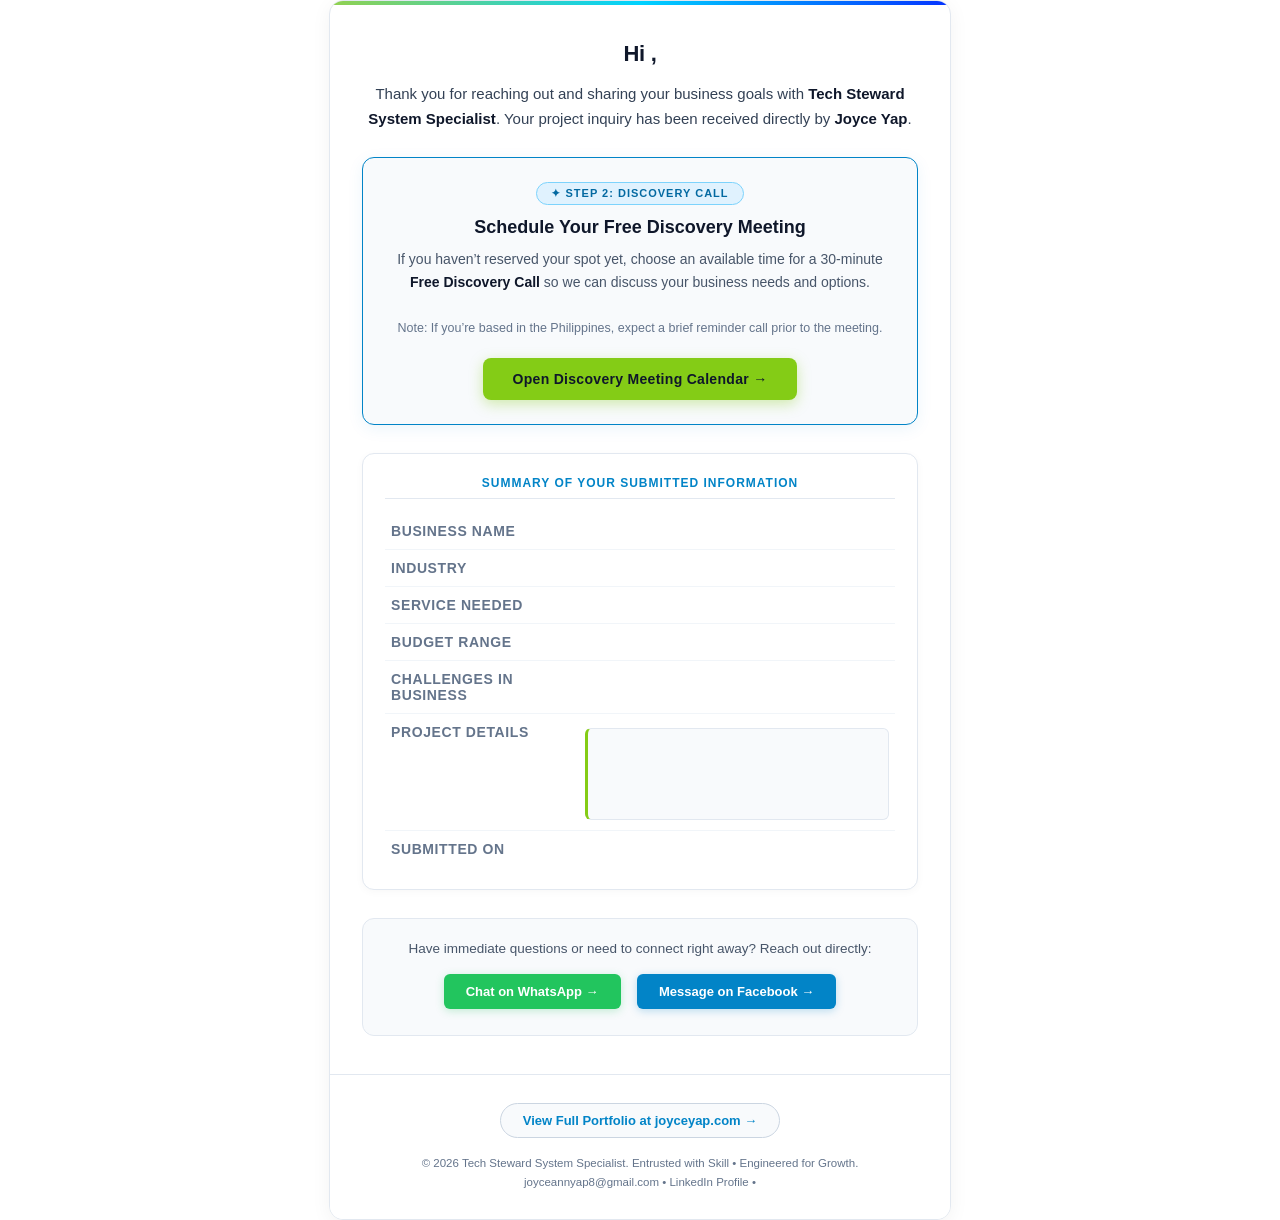
<file: SendEmailLead.html>
<!DOCTYPE html>
<html lang="en">

<head>
    <meta charset="UTF-8">
    <meta name="viewport" content="width=device-width, initial-scale=1.0">
    <title>Inquiry Confirmation — Tech Steward System Specialist</title>
    <style>
        /* RESET & BASE */
        body {
            margin: 0;
            padding: 0;
            background-color: #ffffff;
            font-family: -apple-system, BlinkMacSystemFont, 'Segoe UI', Roboto, 'Helvetica Neue', Arial, sans-serif;
            color: #1e293b;
            -webkit-font-smoothing: antialiased;
        }

        table {
            border-collapse: collapse;
        }

        /* WRAPPER CONTAINER (PLAIN WHITE BRAND LAYOUT) */
        .email-container {
            max-width: 620px;
            margin: 0 auto;
            background-color: #ffffff;
            border: 1px solid #e2e8f0;
            border-radius: 14px;
            overflow: hidden;
            box-shadow: 0 4px 20px rgba(0, 0, 0, 0.05);
        }

        /* TOP ACCENT BAR */
        .top-bar {
            height: 4px;
            background: linear-gradient(90deg, #92d14f 0%, #00d2ff 50%, #0533ff 100%);
            width: 100%;
        }

        /* BODY */
        .email-body {
            padding: 36px 32px 28px;
        }

        .greeting {
            font-size: 22px;
            font-weight: 800;
            color: #0f172a;
            margin: 0 0 14px;
            letter-spacing: -0.3px;
        }

        .intro-p {
            font-size: 15px;
            line-height: 1.68;
            color: #334155;
            margin: 0 0 26px;
        }

        .intro-p strong {
            color: #0f172a;
        }

        /* CALENDLY NEXT STEP HERO BOX */
        .calendly-hero-box {
            background: #f8fafc;
            border: 1.5px solid #0284c7;
            border-radius: 12px;
            padding: 24px;
            margin-bottom: 28px;
            text-align: center;
            box-shadow: 0 4px 16px rgba(2, 132, 199, 0.08);
        }

        .calendly-badge {
            display: inline-block;
            background: #e0f2fe;
            border: 1px solid #7dd3fc;
            color: #0369a1;
            font-size: 11px;
            font-weight: 800;
            text-transform: uppercase;
            letter-spacing: 1px;
            padding: 4px 14px;
            border-radius: 20px;
            margin-bottom: 12px;
        }

        .calendly-title {
            font-size: 18px;
            font-weight: 800;
            color: #0f172a;
            margin: 0 0 10px;
        }

        .calendly-desc {
            font-size: 14px;
            color: #475569;
            line-height: 1.6;
            margin: 0 0 20px;
        }

        .calendly-desc strong {
            color: #0f172a;
        }

        .btn-calendly-action {
            display: inline-block;
            background: #84cc16;
            color: #0f172a !important;
            font-weight: 800;
            text-decoration: none;
            padding: 13px 30px;
            border-radius: 8px;
            font-size: 14px;
            letter-spacing: 0.3px;
            box-shadow: 0 4px 14px rgba(132, 204, 22, 0.35);
        }

        /* SUBMISSION DETAILS SUMMARY CARD */
        .summary-card {
            background: #ffffff;
            border: 1px solid #e2e8f0;
            border-radius: 12px;
            padding: 22px;
            margin-bottom: 28px;
            box-shadow: 0 2px 8px rgba(0, 0, 0, 0.03);
        }

        .summary-header {
            font-size: 12px;
            text-transform: uppercase;
            letter-spacing: 1px;
            color: #0284c7;
            font-weight: 800;
            margin-bottom: 14px;
            border-bottom: 1px solid #e2e8f0;
            padding-bottom: 8px;
        }

        .summary-table {
            width: 100%;
            border-collapse: collapse;
        }

        .summary-table td {
            padding: 10px 6px;
            font-size: 14px;
            vertical-align: top;
            border-bottom: 1px solid #f1f5f9;
        }

        .summary-table tr:last-child td {
            border-bottom: none;
        }

        .summary-label {
            width: 38%;
            color: #64748b;
            font-weight: 700;
            text-transform: uppercase;
            font-size: 11px;
            letter-spacing: 0.6px;
        }

        .summary-val {
            color: #0f172a;
            font-weight: 600;
        }

        .summary-quote {
            background: #f8fafc;
            border: 1px solid #e2e8f0;
            border-left: 3px solid #84cc16;
            padding: 12px 14px;
            border-radius: 6px;
            color: #1e293b;
            font-size: 13.8px;
            line-height: 1.6;
            white-space: pre-wrap;
            margin-top: 4px;
        }

        /* QUICK CONTACT BLOCK */
        .chat-cta-block {
            background: #f8fafc;
            border: 1px solid #e2e8f0;
            border-radius: 12px;
            padding: 22px 20px;
            text-align: center;
            margin: 26px 0 10px;
        }

        .chat-cta-text {
            font-size: 13.5px;
            color: #475569;
            margin-bottom: 14px;
            font-weight: 500;
        }

        .btn-action {
            display: inline-block;
            padding: 10px 22px;
            border-radius: 6px;
            font-size: 13px;
            font-weight: 800;
            text-decoration: none;
            margin: 4px 6px;
        }

        .btn-primary {
            background: #22c55e;
            color: #ffffff !important;
            box-shadow: 0 2px 8px rgba(34, 197, 94, 0.25);
        }

        .btn-secondary {
            background: #0284c7;
            color: #ffffff !important;
            box-shadow: 0 2px 8px rgba(2, 132, 199, 0.25);
        }

        /* FOOTER */
        .email-footer {
            padding: 24px 30px 28px;
            background: #ffffff;
            border-top: 1px solid #e2e8f0;
            text-align: center;
        }

        .portfolio-link-banner {
            display: inline-block;
            background: #f8fafc;
            border: 1.5px solid #cbd5e1;
            padding: 9px 22px;
            border-radius: 20px;
            font-size: 13px;
            font-weight: 700;
            color: #0284c7;
            text-decoration: none;
            margin-top: 4px;
        }

        .portfolio-link-banner:hover {
            border-color: #0284c7;
            color: #0369a1;
        }

        .copyright {
            font-size: 11.5px;
            color: #64748b;
            line-height: 1.6;
            margin-top: 16px;
        }

        @media only screen and (max-width: 600px) {
            .email-container {
                border-radius: 0 !important;
                border: none !important;
                box-shadow: none !important;
            }

            .email-body,
            .email-footer {
                padding: 22px 18px !important;
            }
        }
    </style>
</head>

<body>
    <table width="100%" border="0" cellspacing="0" cellpadding="0"
        style="background-color: #ffffff; padding: 24px 10px;">
        <tr>
            <td align="center">
                <div class="email-container">
                    <!-- TOP ACCENT BAR -->
                    <div class="top-bar"></div>

                    <!-- BODY -->
                    <div class="email-body">
                        <div class="greeting">Hi
                            <?= name ?>,
                        </div>
                        <p class="intro-p">
                            Thank you for reaching out and sharing your business goals with <strong>Tech Steward System
                                Specialist</strong>.
                            Your project inquiry has been received directly by <strong>Joyce Yap</strong>.
                        </p>

                        <!-- NEXT STEP: CALENDLY DISCOVERY EMBED LINK -->
                        <div class="calendly-hero-box">
                            <div class="calendly-badge">✦ Step 2: Discovery Call</div>
                            <div class="calendly-title">Schedule Your Free Discovery Meeting</div>
                            <div class="calendly-desc">
                                If you haven’t reserved your spot yet, choose an available time for a 30-minute
                                <strong>Free Discovery Call</strong> so we can discuss your business needs and
                                options.<br><br>
                                <span style="color: #64748b; font-size: 12.5px;">Note: If you’re based in the
                                    Philippines, expect a brief reminder call prior to the meeting.</span>
                            </div>
                            <a href="<?= calendlyUrl ?>" class="btn-calendly-action" target="_blank">
                                Open Discovery Meeting Calendar &rarr;
                            </a>
                        </div>

                        <!-- SUBMISSION SUMMARY CARD -->
                        <div class="summary-card">
                            <div class="summary-header">Summary of Your Submitted Information</div>
                            <table class="summary-table">
                                <tr>
                                    <td class="summary-label">Business Name</td>
                                    <td class="summary-val"><strong>
                                            <?= businessName || 'Not specified' ?>
                                        </strong></td>
                                </tr>
                                <tr>
                                    <td class="summary-label">Industry</td>
                                    <td class="summary-val">
                                        <?= businessIndustry || 'Not specified' ?>
                                    </td>
                                </tr>
                                <tr>
                                    <td class="summary-label">Service Needed</td>
                                    <td class="summary-val" style="color: #0284c7; font-weight: 700;">
                                        <?= serviceNeeded ?>
                                    </td>
                                </tr>
                                <tr>
                                    <td class="summary-label">Budget Range</td>
                                    <td class="summary-val" style="color: #16a34a; font-weight: 700;">
                                        <?= budget ?>
                                    </td>
                                </tr>
                                <tr>
                                    <td class="summary-label">Challenges in Business</td>
                                    <td class="summary-val">
                                        <?= challenges || 'Not specified' ?>
                                    </td>
                                </tr>
                                <tr>
                                    <td class="summary-label">Project Details</td>
                                    <td class="summary-val">
                                        <div class="summary-quote">
                                            <?= message ?>
                                        </div>
                                    </td>
                                </tr>
                                <tr>
                                    <td class="summary-label">Submitted On</td>
                                    <td class="summary-val" style="font-size: 12.5px; color: #64748b;">
                                        <?= timestamp ?>
                                    </td>
                                </tr>
                            </table>
                        </div>

                        <!-- QUICK MESSAGING ACTIONS -->
                        <div class="chat-cta-block">
                            <div class="chat-cta-text">Have immediate questions or need to connect right away? Reach out
                                directly:</div>
                            <a href="https://wa.me/639557049350?text=Hi%20Joyce!%20I%20just%20submitted%20an%20inquiry%20via%20your%20portfolio."
                                class="btn-action btn-primary" target="_blank">Chat on WhatsApp &rarr;</a>
                            <a href="https://m.me/joyceanngonzalesyap" class="btn-action btn-secondary"
                                target="_blank">Message on Facebook &rarr;</a>
                        </div>
                    </div>

                    <!-- FOOTER & PORTFOLIO LINK -->
                    <div class="email-footer">
                        <a href="https://joyceyap.com" class="portfolio-link-banner" target="_blank">
                            View Full Portfolio at joyceyap.com &rarr;
                        </a>

                        <div class="copyright">
                            &copy; 2026 Tech Steward System Specialist. Entrusted with Skill &bull; Engineered for
                            Growth.<br>
                            <a href="mailto:joyceannyap8@gmail.com"
                                style="color: #64748b; text-decoration: none;">joyceannyap8@gmail.com</a> &bull;
                            <a href="https://www.linkedin.com/in/joyceannyap"
                                style="color: #64748b; text-decoration: none;" target="_blank">LinkedIn Profile</a>
                            &bull;
                        </div>
                    </div>
                </div>
            </td>
        </tr>
    </table>
</body>

</html>
</file>
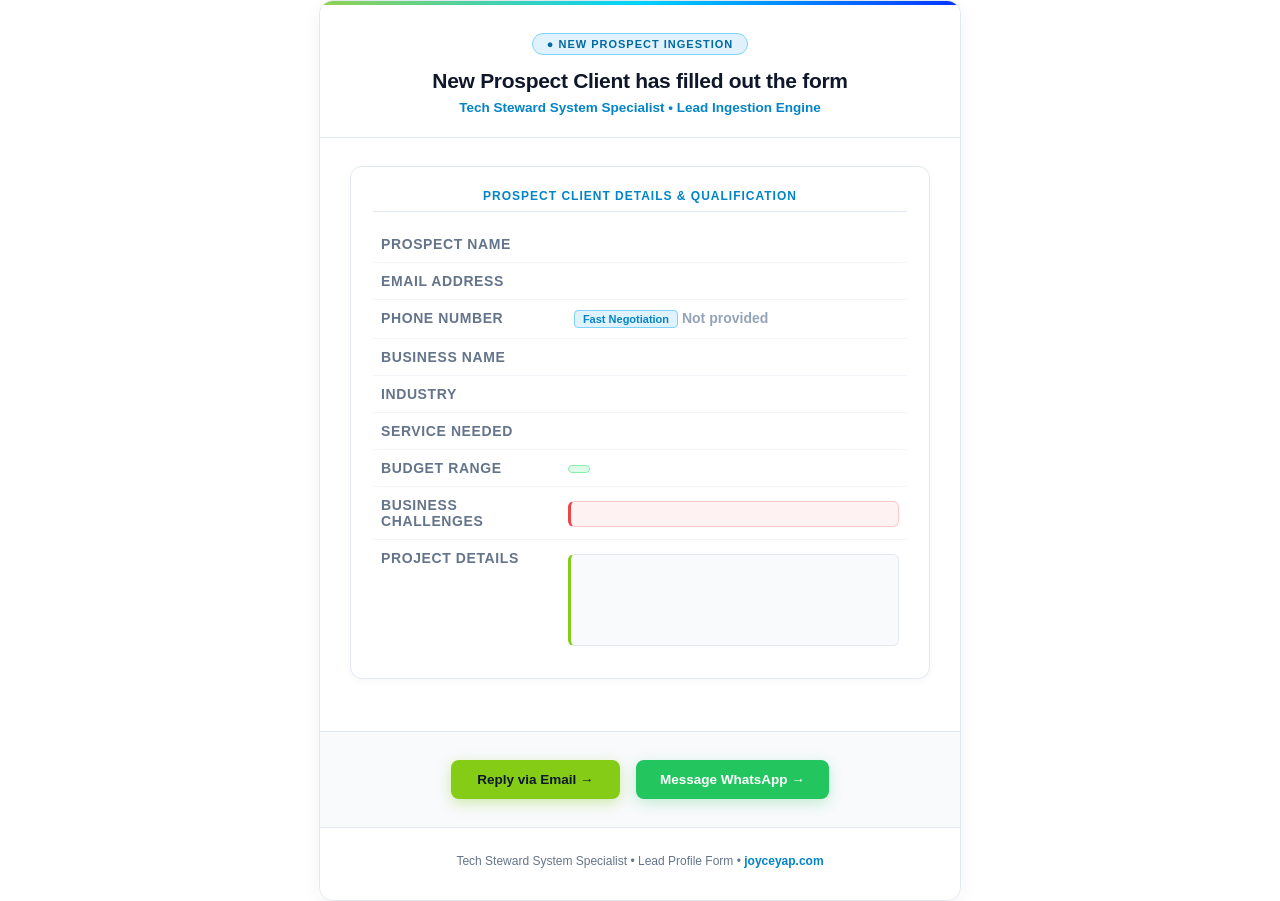
<file: SendEmailOwner.html>
<!DOCTYPE html>
<html lang="en">

<head>
    <meta charset="UTF-8">
    <meta name="viewport" content="width=device-width, initial-scale=1.0">
    <title>New Prospect Inquiry — Tech Steward System Specialist</title>
    <style>
        /* RESET & BASE */
        body {
            margin: 0;
            padding: 0;
            background-color: #ffffff;
            font-family: -apple-system, BlinkMacSystemFont, 'Segoe UI', Roboto, 'Helvetica Neue', Arial, sans-serif;
            color: #1e293b;
            -webkit-font-smoothing: antialiased;
        }

        table {
            border-collapse: collapse;
        }

        /* WRAPPER CONTAINER (PLAIN WHITE BRAND LAYOUT) */
        .email-container {
            max-width: 640px;
            margin: 0 auto;
            background-color: #ffffff;
            border: 1px solid #e2e8f0;
            border-radius: 14px;
            overflow: hidden;
            box-shadow: 0 4px 20px rgba(0, 0, 0, 0.05);
        }

        /* TOP ACCENT BAR */
        .top-accent {
            height: 4px;
            background: linear-gradient(90deg, #92d14f 0%, #00d2ff 50%, #0533ff 100%);
            width: 100%;
        }

        /* HEADER */
        .header {
            background: #ffffff;
            padding: 28px 30px 22px;
            border-bottom: 1px solid #e2e8f0;
        }

        .badge-row {
            margin-bottom: 12px;
        }

        .badge {
            display: inline-block;
            background: #e0f2fe;
            border: 1px solid #7dd3fc;
            color: #0369a1;
            padding: 4px 14px;
            border-radius: 20px;
            font-size: 11px;
            font-weight: 800;
            text-transform: uppercase;
            letter-spacing: 1px;
        }

        .time-badge {
            font-size: 12px;
            color: #64748b;
            font-weight: 600;
            float: right;
            padding-top: 3px;
        }

        .title {
            color: #0f172a;
            font-size: 21px;
            font-weight: 800;
            margin: 0 0 6px;
            letter-spacing: -0.3px;
            line-height: 1.3;
        }

        .subtitle {
            color: #0284c7;
            font-size: 13.5px;
            font-weight: 600;
            margin: 0;
        }

        /* CONTENT */
        .content {
            padding: 28px 30px;
        }

        .details-box {
            background: #ffffff;
            border: 1px solid #e2e8f0;
            border-radius: 12px;
            padding: 22px;
            margin-bottom: 24px;
            box-shadow: 0 2px 8px rgba(0, 0, 0, 0.03);
        }

        .details-header {
            font-size: 12px;
            text-transform: uppercase;
            letter-spacing: 1px;
            color: #0284c7;
            font-weight: 800;
            margin-bottom: 14px;
            border-bottom: 1px solid #e2e8f0;
            padding-bottom: 8px;
        }

        .table-details {
            width: 100%;
            border-collapse: collapse;
        }

        .table-details td {
            padding: 10px 8px;
            border-bottom: 1px solid #f1f5f9;
            vertical-align: top;
            font-size: 14px;
        }

        .table-details tr:last-child td {
            border-bottom: none;
        }

        .td-label {
            width: 35%;
            font-size: 11px;
            text-transform: uppercase;
            letter-spacing: 0.6px;
            color: #64748b;
            font-weight: 700;
        }

        .td-val {
            color: #0f172a;
            font-weight: 600;
        }

        .ph-badge {
            display: inline-block;
            background: #e0f2fe;
            color: #0284c7;
            border: 1px solid #7dd3fc;
            padding: 2px 8px;
            border-radius: 4px;
            font-size: 11px;
            margin-left: 6px;
            font-weight: 700;
        }

        .budget-badge {
            display: inline-block;
            background: #dcfce7;
            color: #15803d;
            font-weight: 700;
            padding: 3px 10px;
            border-radius: 6px;
            border: 1px solid #86efac;
        }

        .challenges-block {
            background: #fef2f2;
            border: 1px solid #fecaca;
            border-left: 3px solid #ef4444;
            padding: 12px 14px;
            border-radius: 6px;
            color: #991b1b;
            font-size: 13.8px;
            line-height: 1.55;
            margin-top: 4px;
        }

        .message-block {
            background: #f8fafc;
            border: 1px solid #e2e8f0;
            border-left: 3px solid #84cc16;
            padding: 12px 14px;
            border-radius: 6px;
            color: #1e293b;
            font-size: 13.8px;
            line-height: 1.6;
            white-space: pre-wrap;
            margin-top: 4px;
        }

        /* ACTIONS */
        .actions {
            text-align: center;
            padding: 22px 30px;
            background: #f8fafc;
            border-top: 1px solid #e2e8f0;
        }

        .reply-btn {
            display: inline-block;
            background: #84cc16;
            color: #0f172a !important;
            font-weight: 800;
            text-decoration: none;
            padding: 12px 26px;
            border-radius: 8px;
            font-size: 13.5px;
            margin: 6px 6px;
            box-shadow: 0 4px 14px rgba(132, 204, 22, 0.35);
        }

        .call-btn {
            display: inline-block;
            background: #22c55e;
            color: #ffffff !important;
            font-weight: 800;
            text-decoration: none;
            padding: 12px 24px;
            border-radius: 8px;
            font-size: 13.5px;
            margin: 6px 6px;
            box-shadow: 0 4px 14px rgba(34, 197, 94, 0.25);
        }

        /* FOOTER */
        .footer {
            font-size: 12px;
            color: #64748b;
            text-align: center;
            padding: 24px 30px 28px;
            background: #ffffff;
            border-top: 1px solid #e2e8f0;
            line-height: 1.6;
        }

        .footer a {
            color: #0284c7;
            text-decoration: none;
            font-weight: 600;
        }

        .footer a:hover {
            color: #0369a1;
        }

        @media only screen and (max-width: 600px) {
            .email-container {
                border-radius: 0 !important;
                border: none !important;
                box-shadow: none !important;
            }

            .header,
            .content,
            .actions,
            .footer {
                padding: 20px 16px !important;
            }

            .time-badge {
                float: none;
                display: block;
                margin-top: 6px;
            }
        }
    </style>
</head>

<body>
    <table width="100%" border="0" cellspacing="0" cellpadding="0"
        style="background-color: #ffffff; padding: 24px 10px;">
        <tr>
            <td align="center">
                <div class="email-container">
                    <!-- TOP ACCENT BAR -->
                    <div class="top-accent"></div>

                    <!-- HEADER -->
                    <div class="header">
                        <div class="badge-row">
                            <span class="badge">● New Prospect Ingestion</span>
                            <span class="time-badge">
                                <?= timestamp ?>
                            </span>
                        </div>
                        <div class="title">New Prospect Client has filled out the form</div>
                        <div class="subtitle">Tech Steward System Specialist • Lead Ingestion Engine</div>
                    </div>

                    <!-- CONTENT -->
                    <div class="content">
                        <div class="details-box">
                            <div class="details-header">Prospect Client Details &amp; Qualification</div>
                            <table class="table-details">
                                <tr>
                                    <td class="td-label">Prospect Name</td>
                                    <td class="td-val"><strong>
                                            <?= name ?>
                                        </strong></td>
                                </tr>
                                <tr>
                                    <td class="td-label">Email Address</td>
                                    <td class="td-val">
                                        <a href="mailto:<?= email ?>"
                                            style="color: #0284c7; text-decoration: none; font-weight: 700;">
                                            <?= email ?>
                                        </a>
                                    </td>
                                </tr>
                                <tr>
                                    <td class="td-label">Phone Number</td>
                                    <td class="td-val">
                                        <? if (phone && phone.trim() !== '') { ?>
                                        <strong>
                                            <?= phone ?>
                                        </strong>
                                        <span class="ph-badge">Fast Negotiation</span>
                                        <? } else { ?>
                                        <span style="color: #94a3b8;">Not provided</span>
                                        <? } ?>
                                    </td>
                                </tr>
                                <tr>
                                    <td class="td-label">Business Name</td>
                                    <td class="td-val"><strong>
                                            <?= businessName || 'Not specified' ?>
                                        </strong></td>
                                </tr>
                                <tr>
                                    <td class="td-label">Industry</td>
                                    <td class="td-val">
                                        <?= businessIndustry || 'Not specified' ?>
                                    </td>
                                </tr>
                                <tr>
                                    <td class="td-label">Service Needed</td>
                                    <td class="td-val" style="color: #0284c7; font-weight: 700;">
                                        <?= serviceNeeded ?>
                                    </td>
                                </tr>
                                <tr>
                                    <td class="td-label">Budget Range</td>
                                    <td class="td-val">
                                        <span class="budget-badge">
                                            <?= budget ?>
                                        </span>
                                    </td>
                                </tr>
                                <tr>
                                    <td class="td-label">Business Challenges</td>
                                    <td class="td-val">
                                        <div class="challenges-block">
                                            <?= challenges || 'Not specified' ?>
                                        </div>
                                    </td>
                                </tr>
                                <tr>
                                    <td class="td-label">Project Details</td>
                                    <td class="td-val">
                                        <div class="message-block">
                                            <?= message ?>
                                        </div>
                                    </td>
                                </tr>
                            </table>
                        </div>
                    </div>

                    <!-- QUICK ACTIONS FOR OWNER -->
                    <div class="actions">
                        <a href="mailto:<?= email ?>?subject=Re: Your Project Inquiry — Tech Steward System Specialist"
                            class="reply-btn">
                            Reply via Email &rarr;
                        </a>
                        <? if (phone && phone.trim() !== '') { ?>
                        <a href="https://wa.me/<?= phone.replace(/[^0-9]/g, '') ?>?text=Hi%20<?= encodeURIComponent(name) ?>!%20This%20is%20Joyce%20Yap%20from%20Tech%20Steward%20System%20Specialist.%20Thank%20you%20for%20your%20inquiry."
                            class="call-btn" target="_blank">
                            Message WhatsApp &rarr;
                        </a>
                        <? } ?>
                    </div>

                    <!-- FOOTER -->
                    <div class="footer">
                        Tech Steward System Specialist • Lead Profile Form • <a
                            href="<?= portfolioUrl || 'https://joyceyap.com' ?>">joyceyap.com</a>
                    </div>
                </div>
            </td>
        </tr>
    </table>
</body>

</html>
</file>
